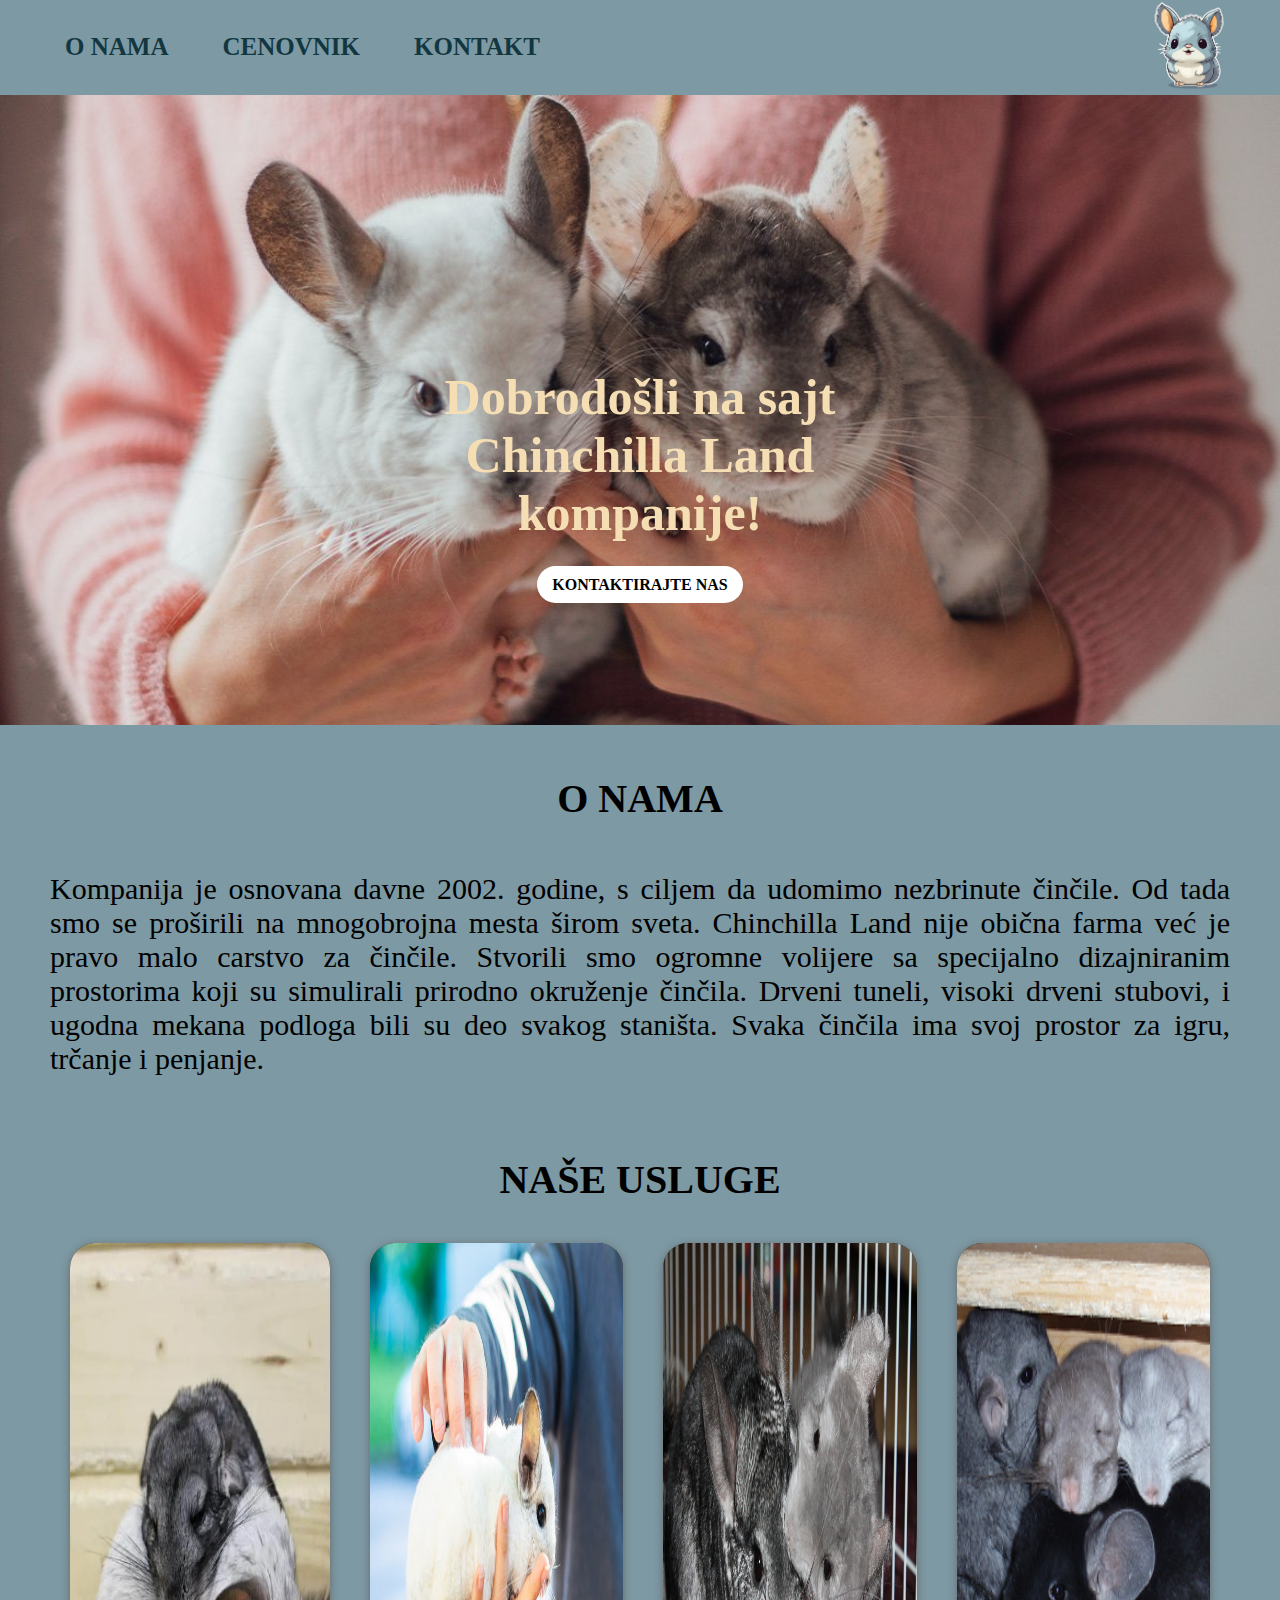
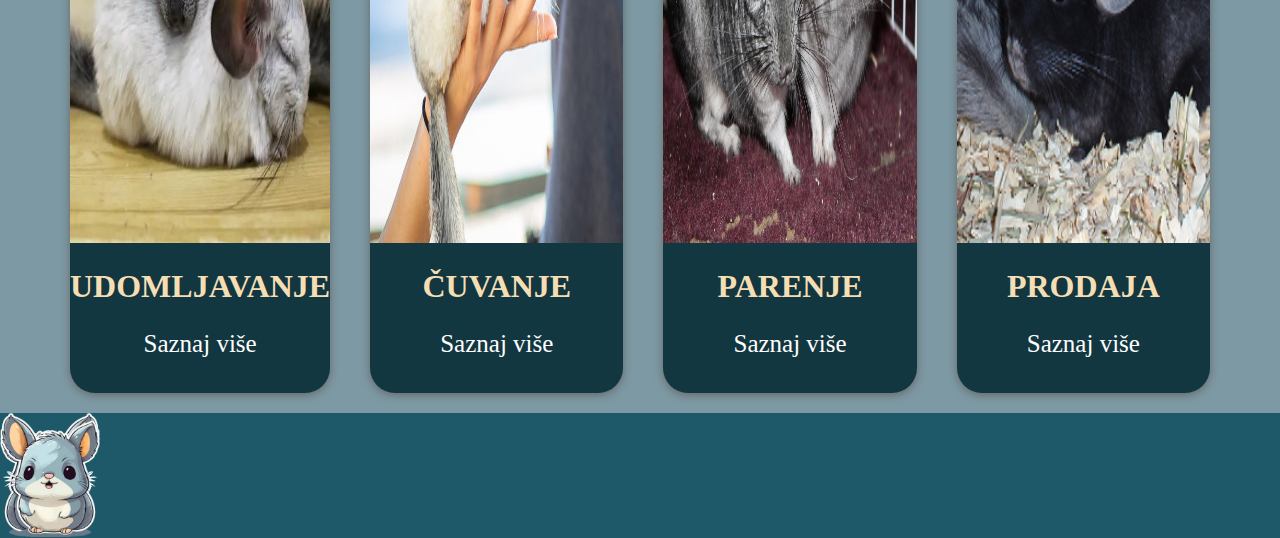
<file: index.html>
<!DOCTYPE html>
<html>

<head>
  <meta charset="UTF-8">
  <title>Dobrodošli!</title>
  <link rel="stylesheet" href="style.css">
</head>

<body>

  <div class="navbar">

    <ul class="nav-menu">
      <li class="nav-item"><a href="#">O nama</a></li>
      <li class="nav-item"><a href="cenovnik.html">Cenovnik</a></li>
      <li class="nav-item"><a href="kontakt.html">Kontakt</a></li>
    </ul>
    <div class="navbar-logo">
      <img class="logo" src="slike/logo.jpg">
    </div>

  </div>

  <div class="hero-image">

    <div class="hero-card">
      <h1>Dobrodošli na sajt Chinchilla Land kompanije!</h1>
      <a href="kontakt.html"> KONTAKTIRAJTE NAS </a>
    </div>
  </div>

  <div class="detalji">

    <div class="o_nama">

      <h2>O nama</h2>
      <p>Kompanija je osnovana davne 2002. godine, s ciljem da udomimo nezbrinute činčile. Od tada smo se proširili na
        mnogobrojna mesta širom sveta. Chinchilla Land nije obična farma već je pravo malo carstvo za činčile. Stvorili smo ogromne volijere sa specijalno 
        dizajniranim prostorima koji su simulirali prirodno okruženje činčila. Drveni tuneli, visoki drveni stubovi, i ugodna mekana podloga bili su deo svakog staništa. 
        Svaka činčila ima svoj prostor za igru, trčanje i penjanje. </p>
        <h2 class="nase_usluge">Naše usluge</h2>
    </div>

    <div class="usluge">

      <div class="kartica">
        <img src="slike/udomljavanje.jpg">
        <h1>UDOMLJAVANJE</h1>
        <a href="cenovnik.html">Saznaj više</a>
      </div>

      <div class="kartica">
        <img src="slike/cuvanje.jpg">
        <h1>ČUVANJE</h1>
        <a href="cenovnik.html">Saznaj više</a>
      </div>

      <div class="kartica">
        <img src="slike/parenje.jpg">
        <h1>PARENJE</h1>
        <a href="cenovnik.html">Saznaj više</a>
      </div>

      <div class="kartica">
        <img src="slike/prodaja.png">
        <h1>PRODAJA</h1>
        <a href="cenovnik.html">Saznaj više</a>
      </div>

    </div>

  </div>

  <div class="animacija">
    <div class="cincila1"><img src="slike/animacija levo.png"></div>
    <div class="cincila2"><img src="slike/animacija.png"></div>
  </div>



</body>

</html>
</file>
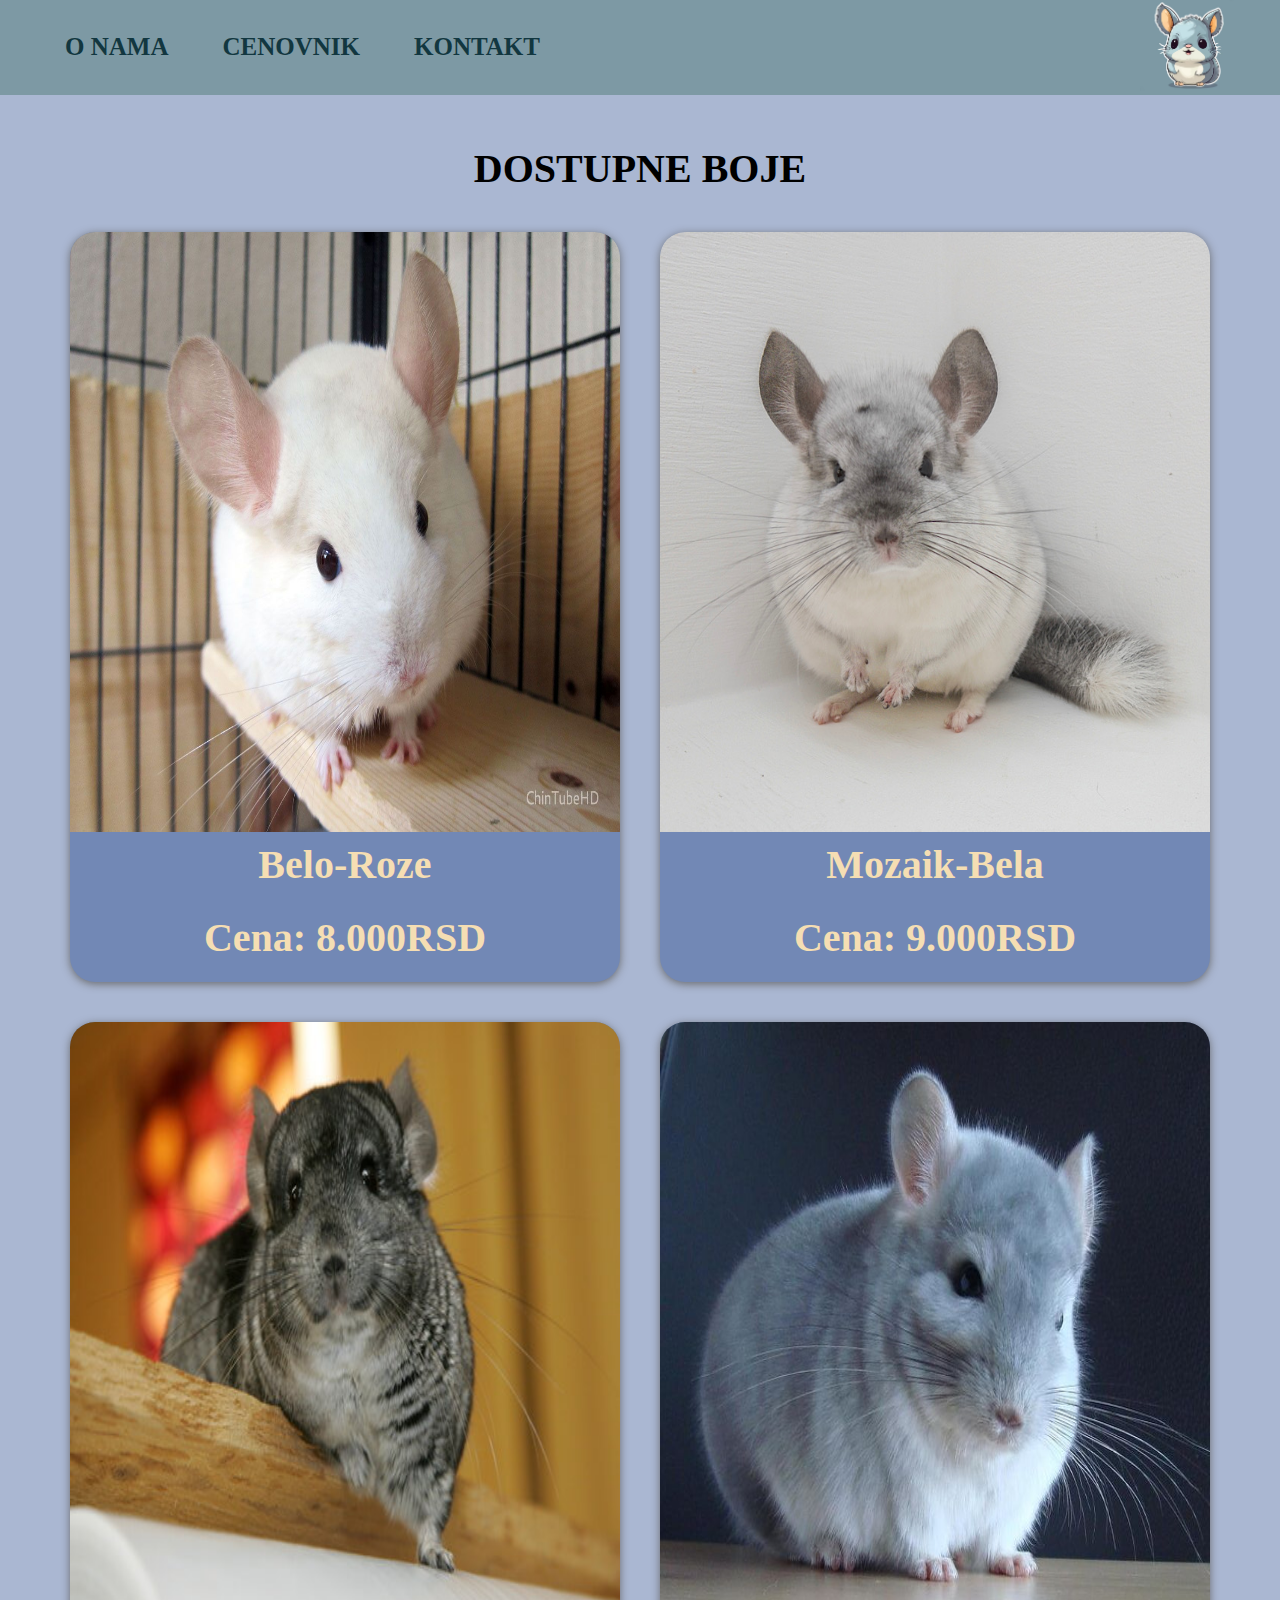
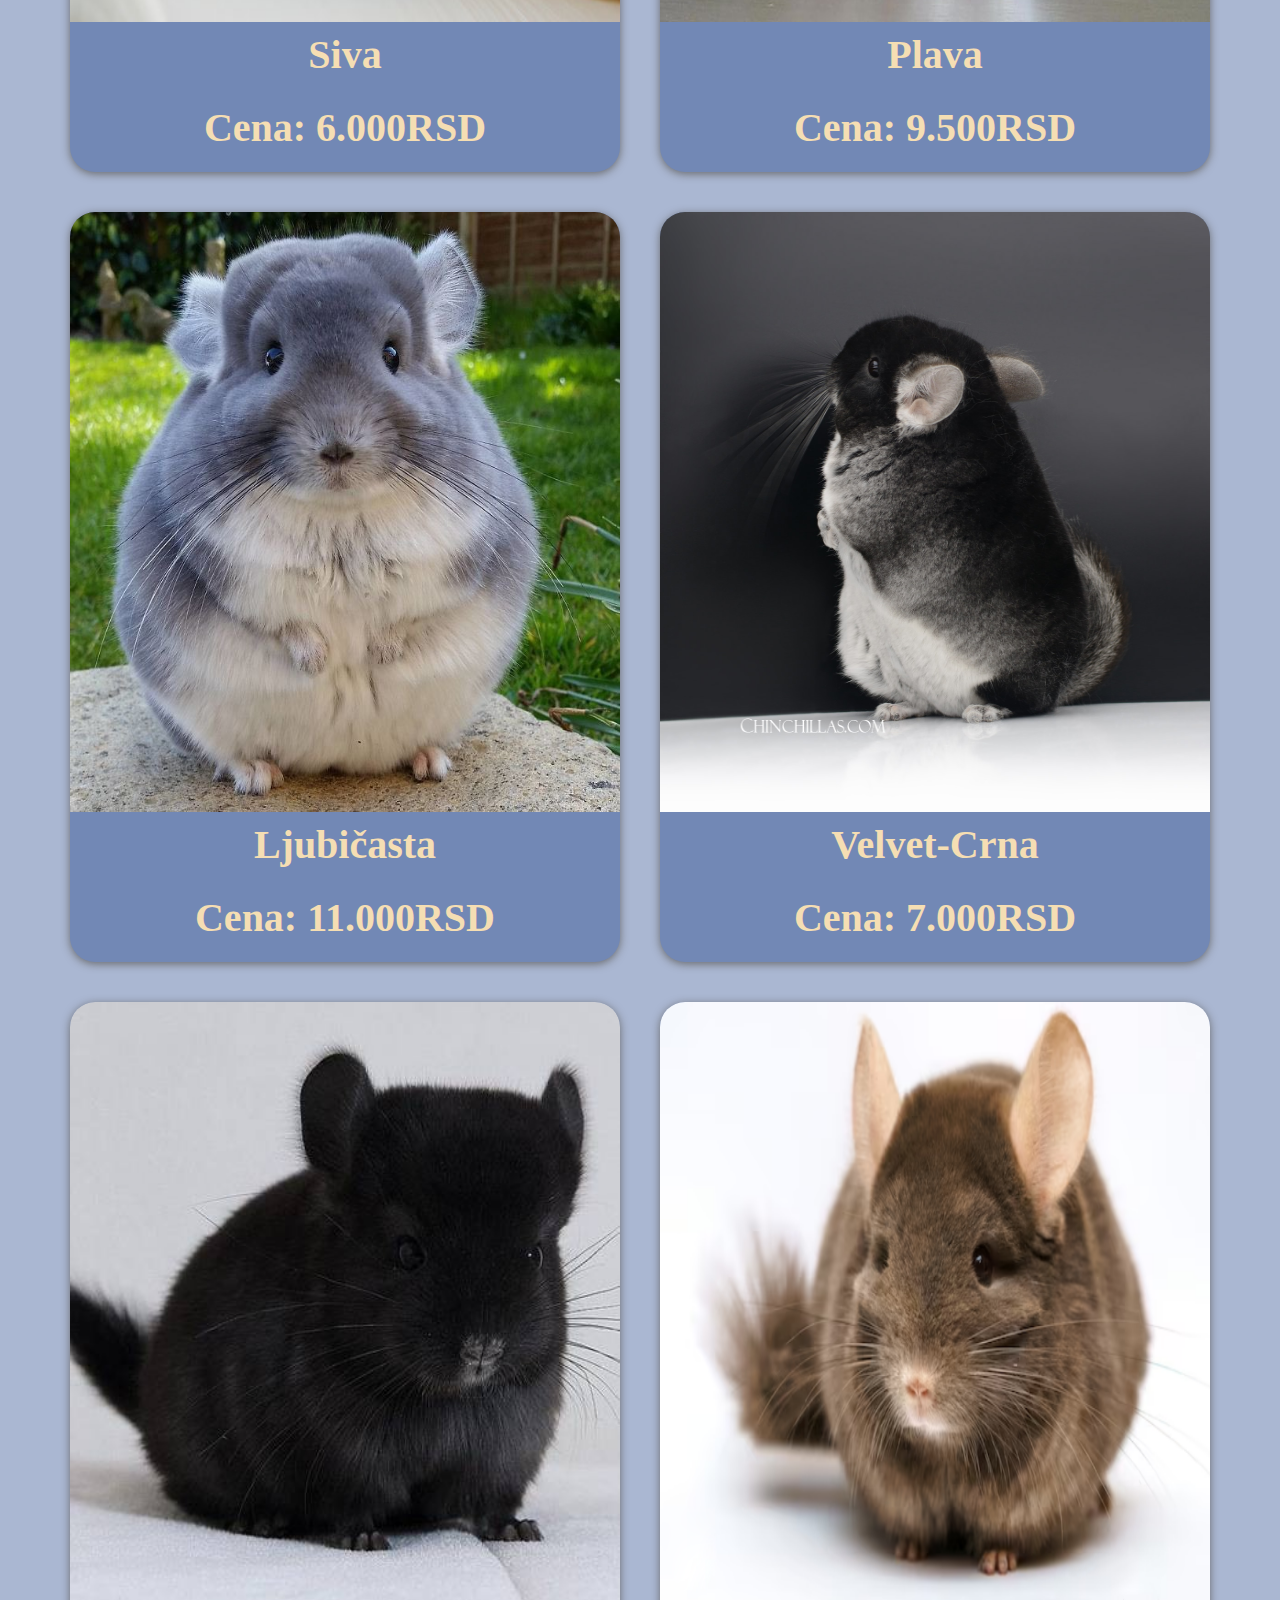
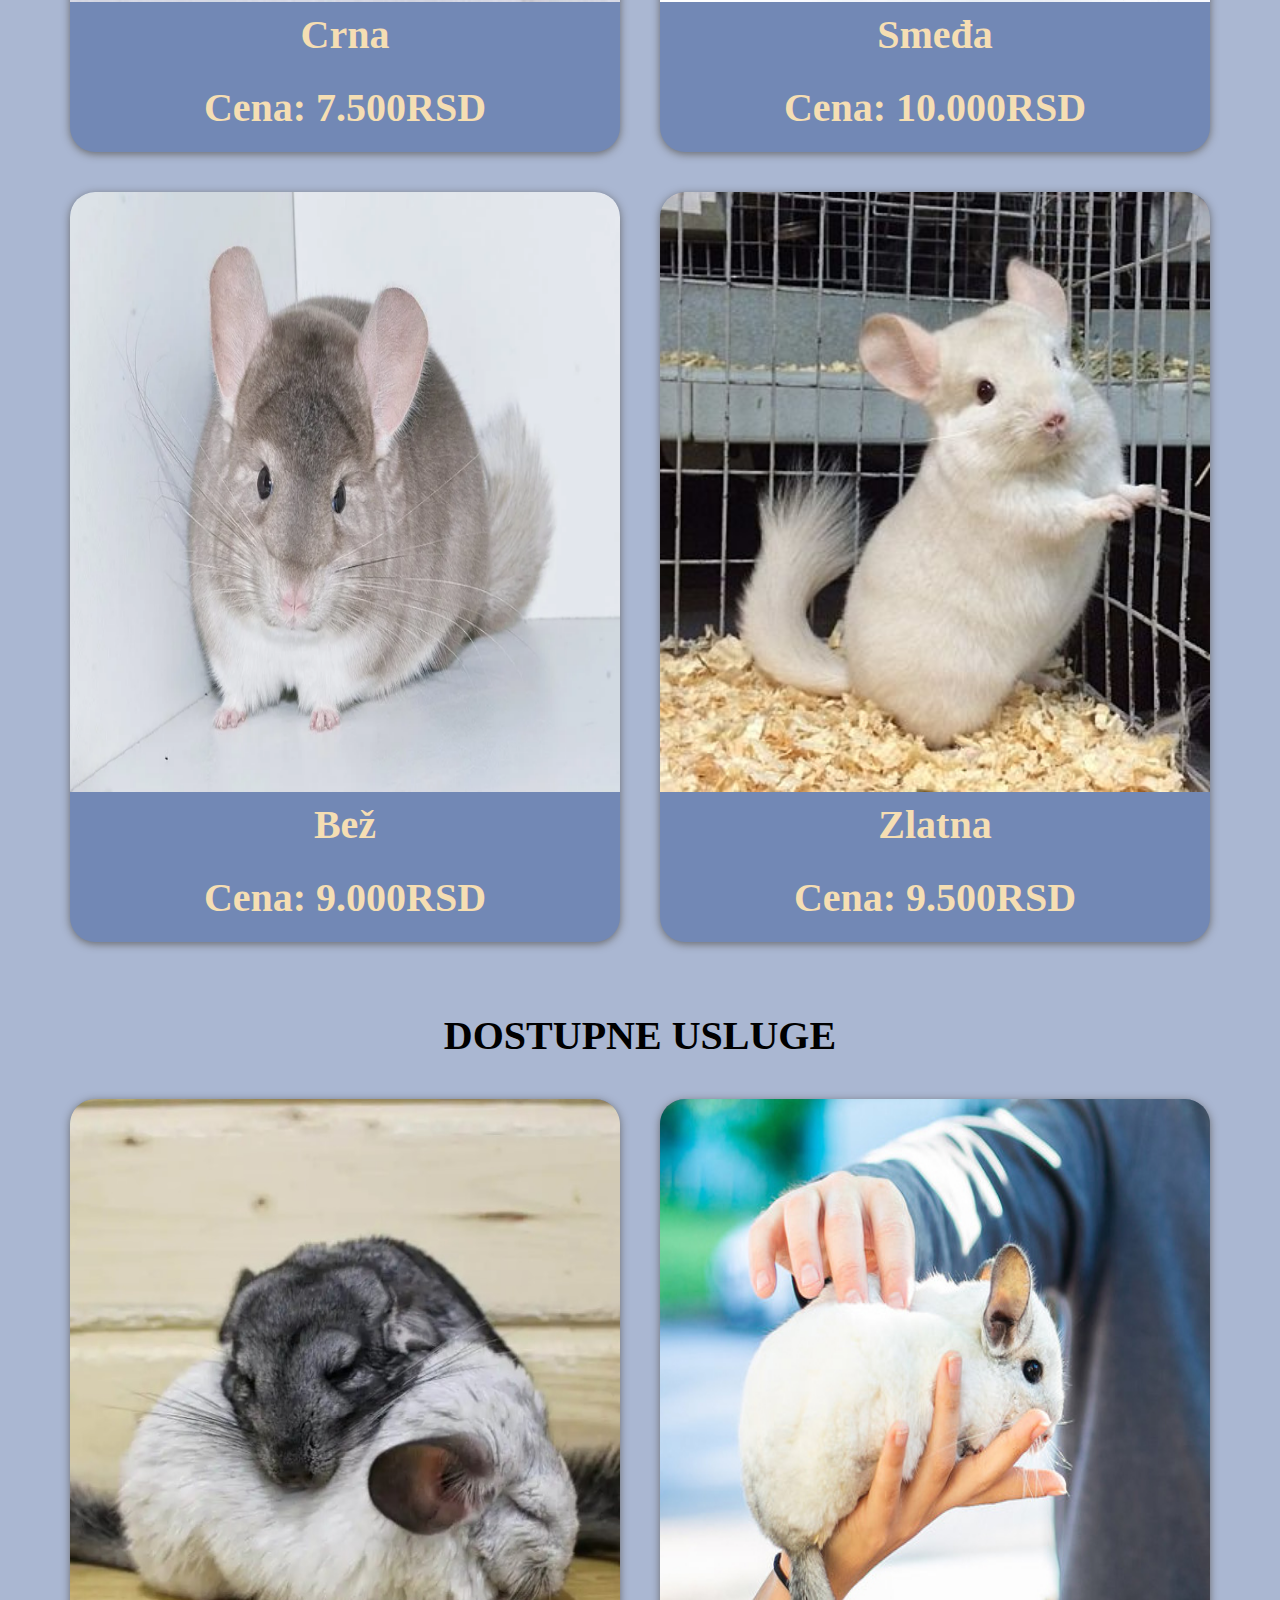
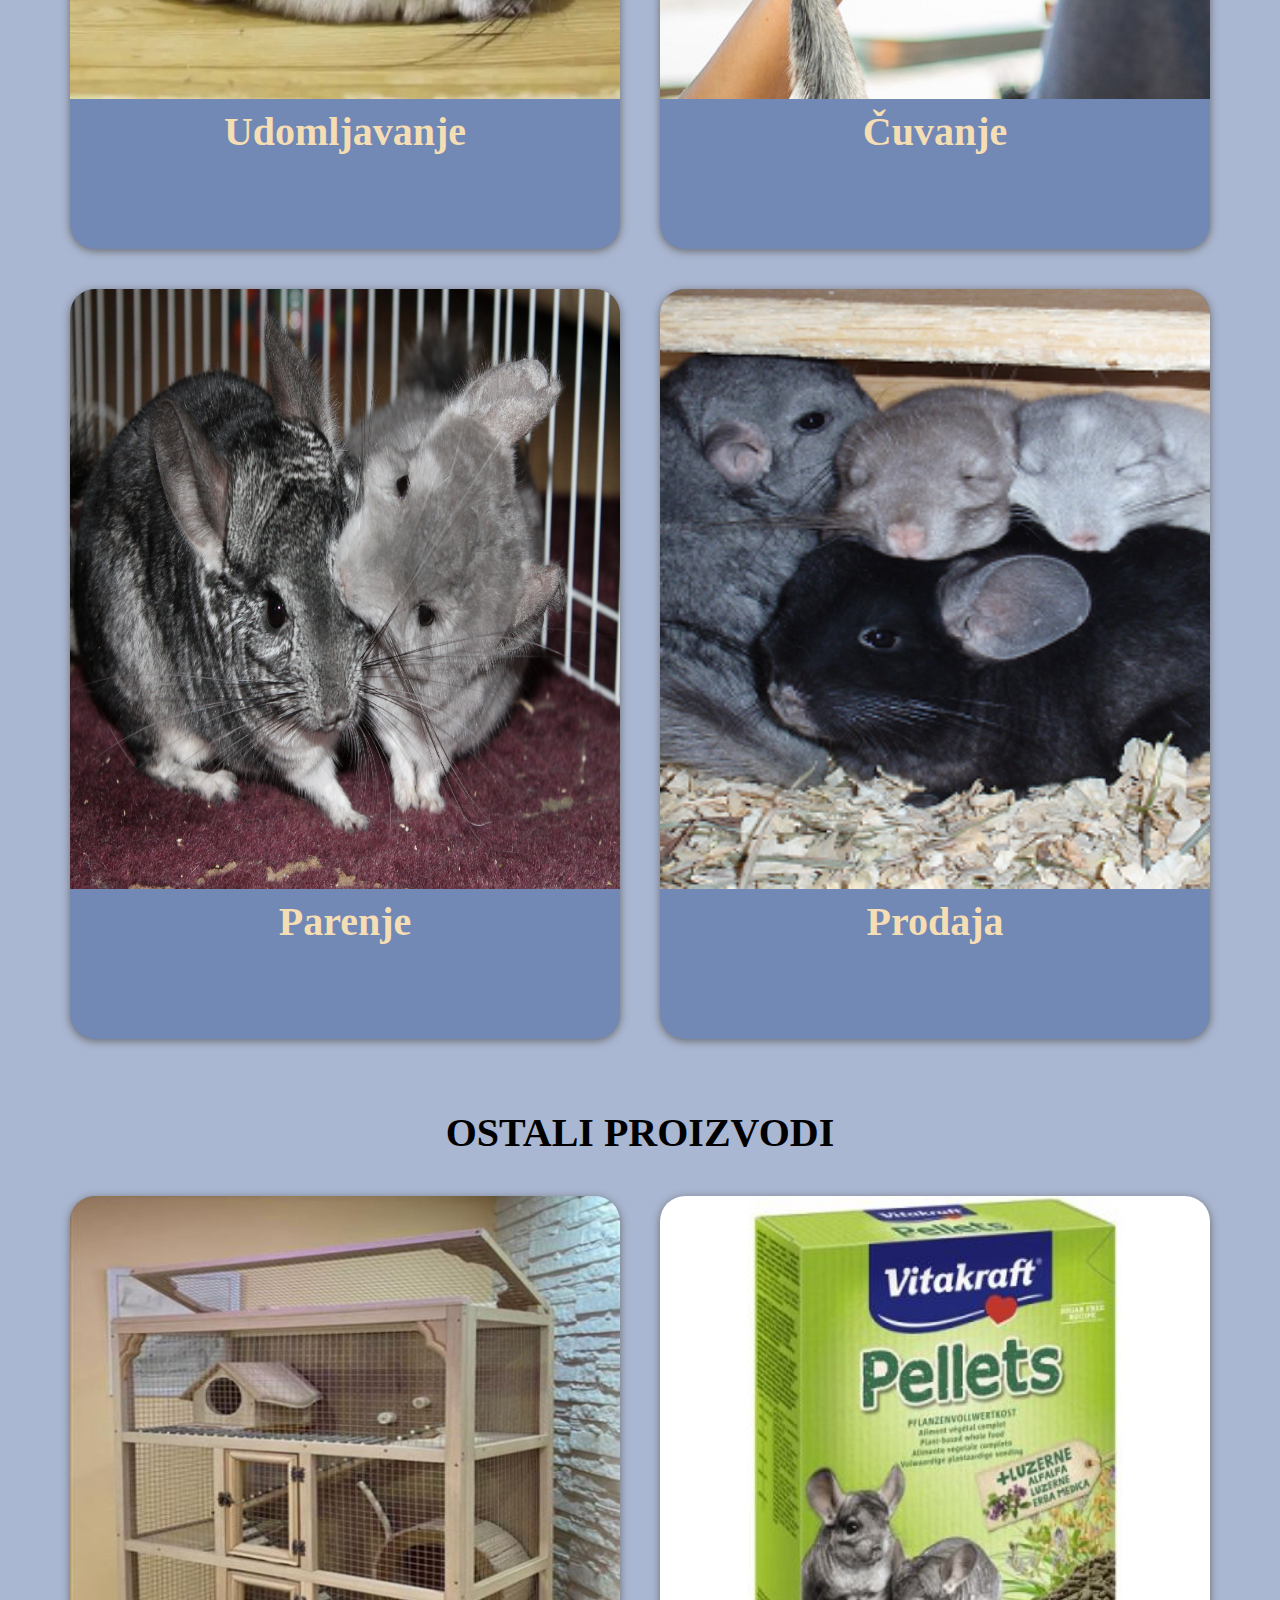
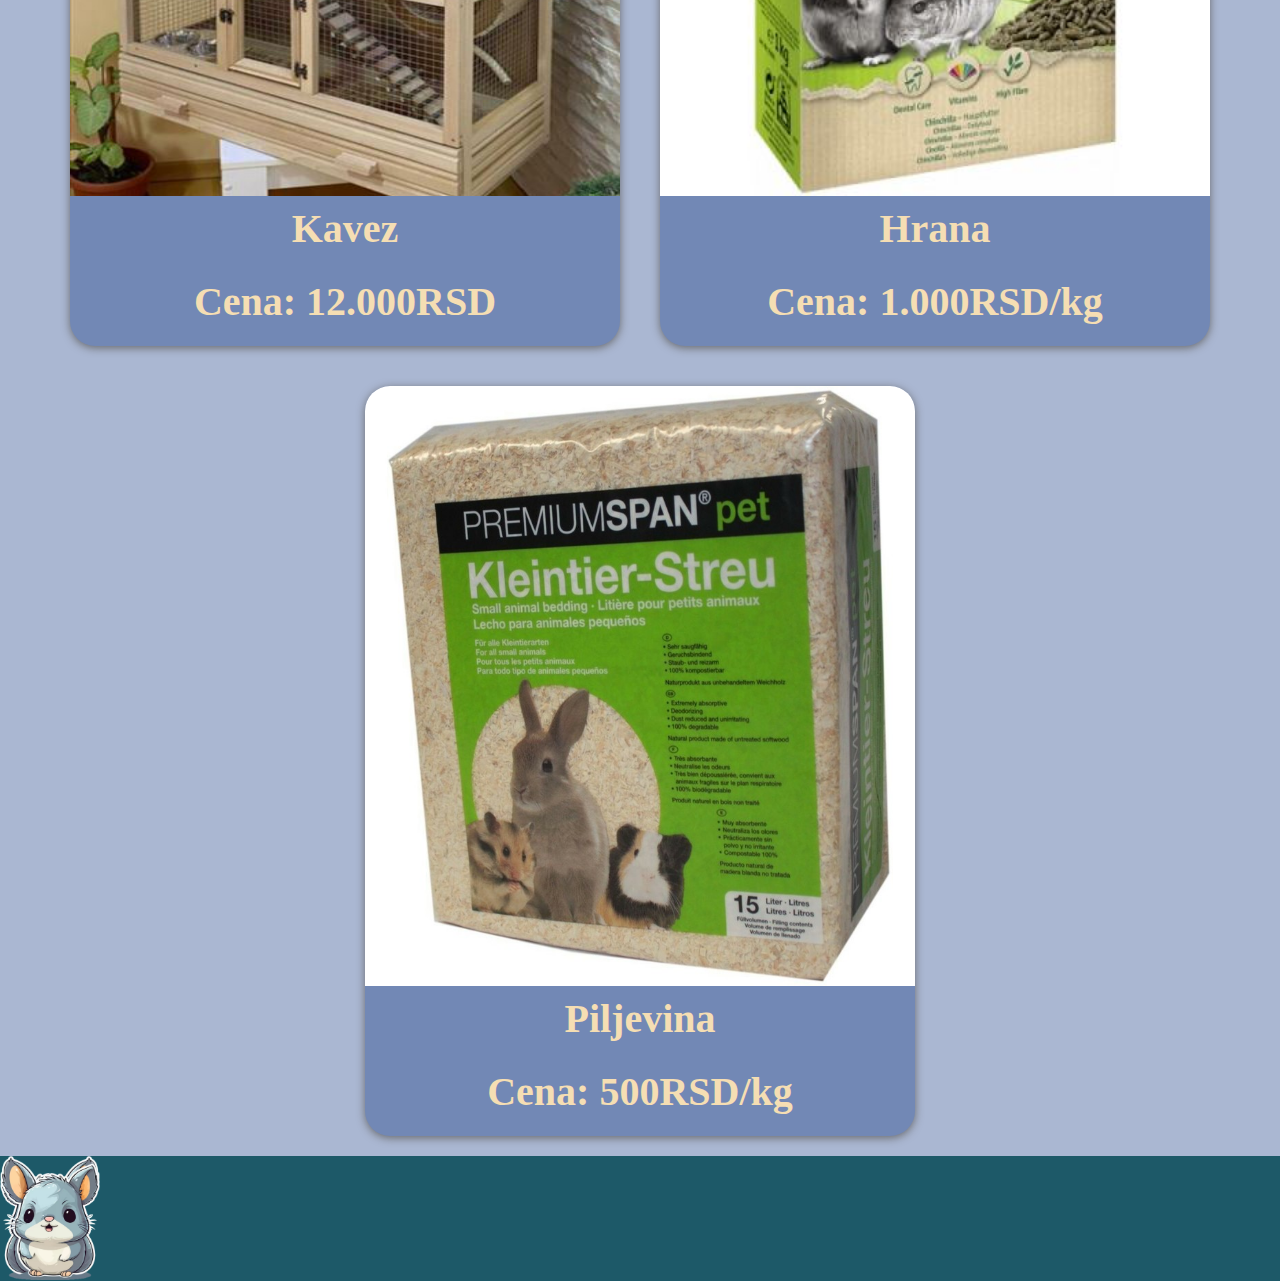
<file: cenovnik.html>
<!DOCTYPE html>
<html>

<head>
    <meta charset="UTF-8">
    <link rel="stylesheet" href="style.css">
    <meta name="viewport" content="width=device-width, initial-scale=1.0">
    <title>Cenovnik</title>
</head>

<body>
    <div class="navbar">

        <ul class="nav-menu">
            <li class="nav-item"><a href="index.html">O nama</a></li>
            <li class="nav-item"><a href="#">Cenovnik</a></li>
            <li class="nav-item"><a href="kontakt.html">Kontakt</a></li>
        </ul>
        <div class="navbar-logo">
            <img class="logo" src="slike/logo.jpg">
        </div>

    </div>
    <div class="tabele">
        <h2> Dostupne boje </h2>

        <div class="dostupne_boje">

            <div class="kartica_boja">
                <img src="slike/pink_white.jpg">
                <div class="info">
                    <h1>Belo-Roze</h1>
                    <h1>Cena: 8.000RSD</h1>
                </div>
            </div>

            <div class="kartica_boja">
                <img src="slike/white_mosaic.jpg">
                <div class="info">
                    <h1>Mozaik-Bela</h1>
                    <h1>Cena: 9.000RSD</h1>
                </div>
            </div>

            <div class="kartica_boja">
                <img src="slike/gray.jpg">
                <div class="info">
                    <h1>Siva</h1>
                    <h1>Cena: 6.000RSD</h1>
                </div>
            </div>

            <div class="kartica_boja">
                <img src="slike/blue_diamond.jpg">
                <div class="info">
                    <h1>Plava</h1>
                    <h1>Cena: 9.500RSD</h1>
                </div>
            </div>

            <div class="kartica_boja">
                <img src="slike/violet.jpg">
                <div class="info">
                    <h1>Ljubičasta</h1>
                    <h1>Cena: 11.000RSD</h1>
                </div>
            </div>

            <div class="kartica_boja">
                <img src="slike/black_velvet.jpg">
                <div class="info">
                    <h1>Velvet-Crna</h1>
                    <h1>Cena: 7.000RSD</h1>
                </div>
            </div>

            <div class="kartica_boja">
                <img src="slike/ebony.jpg">
                <div class="info">
                    <h1>Crna</h1>
                    <h1>Cena: 7.500RSD</h1>
                </div>
            </div>

            <div class="kartica_boja">
                <img src="slike/brown.png">
                <div class="info">
                    <h1>Smeđa</h1>
                    <h1>Cena: 10.000RSD</h1>
                </div>
            </div>

            <div class="kartica_boja">
                <img src="slike/beige.png">
                <div class="info">
                    <h1>Bež</h1>
                    <h1>Cena: 9.000RSD</h1>
                </div>
            </div>

            <div class="kartica_boja">
                <img src="slike/goldbar.jpg">
                <div class="info">
                    <h1>Zlatna</h1>
                    <h1>Cena: 9.500RSD</h1>
                </div>
            </div>
        </div>

        <h2> Dostupne usluge </h2>

        <div class="dostupne_usluge">

            <div class="kartica_usluga">
                <img src="slike/udomljavanje.jpg">
                <div class="info">
                    <h1>Udomljavanje</h1>
                </div>
            </div>

            <div class="kartica_usluga">
                <img src="slike/cuvanje.jpg">
                <div class="info">
                    <h1>Čuvanje</h1>
                </div>
            </div>

            <div class="kartica_usluga">
                <img src="slike/parenje.jpg">
                <div class="info">
                    <h1>Parenje</h1>
                </div>
            </div>

            <div class="kartica_usluga">
                <img src="slike/prodaja.png">
                <div class="info">
                    <h1>Prodaja</h1>
                </div>
            </div>

        </div>

        <h2> Ostali proizvodi </h2>

        <div class="ostali_proizvodi">


            <div class="kartica_proizvoda">
                <img src="slike/kavez.jpg">
                <div class="info">
                    <h1>Kavez</h1>
                    <h1>Cena: 12.000RSD</h1>
                </div>
            </div>

            <div class="kartica_proizvoda">
                <img src="slike/hrana.jpg">
                <div class="info">
                    <h1>Hrana</h1>
                    <h1>Cena: 1.000RSD/kg</h1>
                </div>
            </div>

            <div class="kartica_proizvoda">
                <img src="slike/piljevina.jpg">
                <div class="info">
                    <h1>Piljevina</h1>
                    <h1>Cena: 500RSD/kg</h1>
                </div>
            </div>
        </div>

        <div class="animacija">
            <div class="cincila1"><img src="slike/animacija levo.png"></div>
            <div class="cincila2"><img src="slike/animacija.png"></div>
          </div>
        

</body>

</html>
</file>
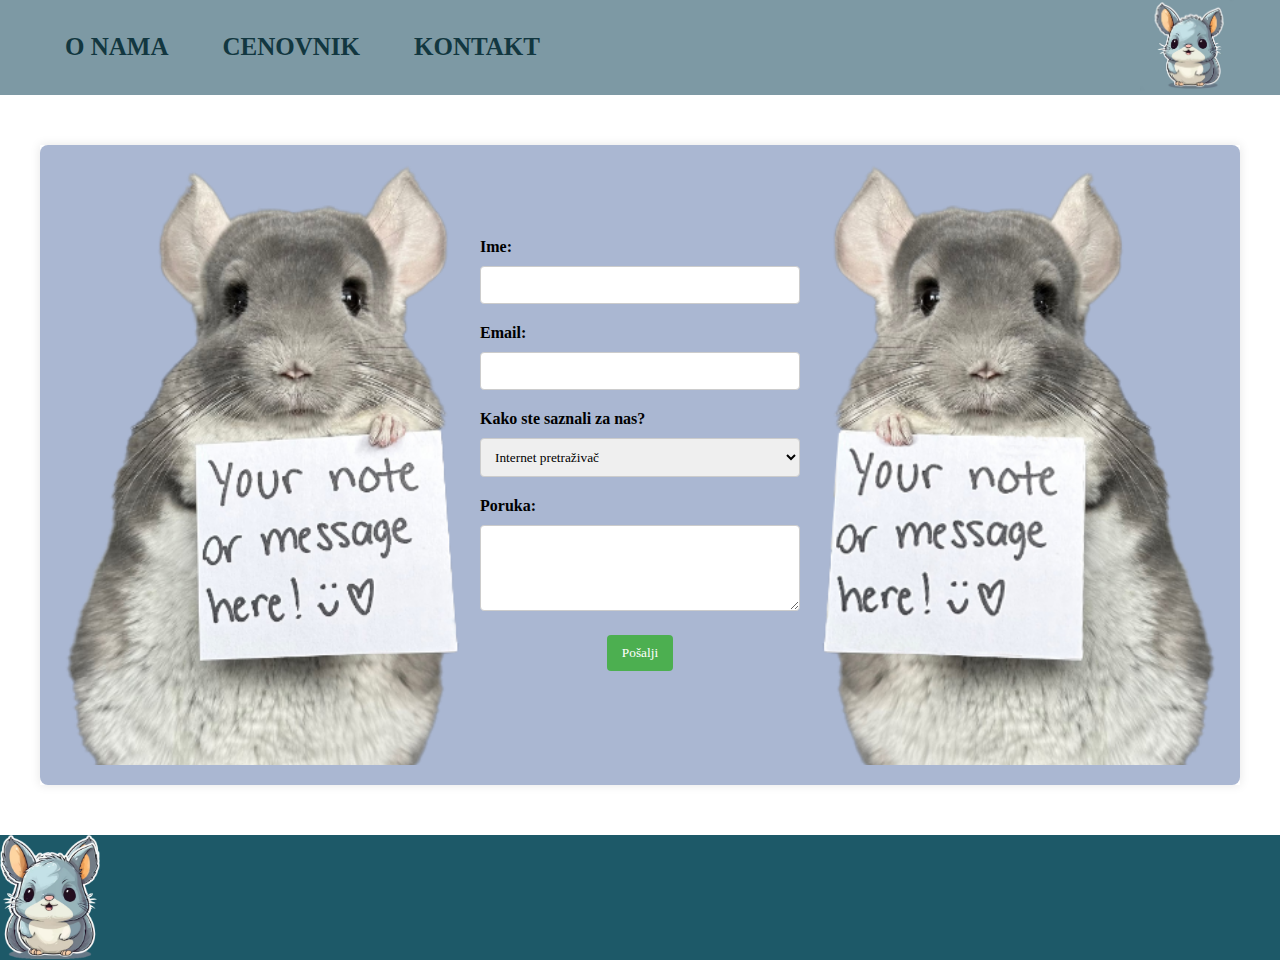
<file: kontakt.html>
<!DOCTYPE html>
<html>

<head>
  <meta charset="UTF-8">
  <meta name="viewport" content="width=device-width, initial-scale=1.0">
  <link rel="stylesheet" href="style.css">
  <title>Kontaktirajte nas</title>
</head>

<body>

  <div class="navbar">

    <ul class="nav-menu">
      <li class="nav-item"><a href="index.html">O nama</a></li>
      <li class="nav-item"><a href="cenovnik.html">Cenovnik</a></li>
      <li class="nav-item"><a href="#">Kontakt</a></li>
    </ul>
    <div class="navbar-logo">
      <img class="logo" src="slike/logo.jpg">
    </div>

  </div>

  <div class="container">
    <div class="contact-form">
      <div class="form-image form-left">
      </div>

      <div class="form-content">
        <div class="form-group">
          <label for="name">Ime:</label>
          <input type="text" id="name" name="name" required>
        </div>

        <div class="form-group">
          <label for="email">Email:</label>
          <input type="email" id="email" name="email" required>
        </div>

        <div class="form-group">
          <label for="how-found">Kako ste saznali za nas?</label>
          <select id="how-found" name="how-found">
            <option value="web">Internet pretraživač</option>
            <option value="social-media">Društvene mreže</option>
            <option value="recommendation">Preporuka prijatelja</option>
            <option value="other">Drugo</option>
          </select>
        </div>

        <div class="form-group">
          <label for="message">Poruka:</label>
          <textarea id="message" name="message" rows="4" required></textarea>
        </div>



        <div class="form-group">
          <button type="submit">Pošalji</button>
        </div>
      </div>

      <div class="form-image form-right">
      </div>
    </div>
  </div>


  <div class="animacija">
    <div class="cincila1"><img src="slike/animacija levo.png"></div>
    <div class="cincila2"><img src="slike/animacija.png"></div>
  </div>


</html>
</body>
</file>
<file: style.css>
html,
body {
    margin: 0;
    padding: 0;
}

* {
    font-family: cursive;
}

.navbar {
    display: flex;
    justify-content: space-between;
    align-items: center;
    background-color: #7d99a4;
}

.navbar .logo {
    width: 100px;
    padding-right: 40px;
}

.nav-menu .nav-item {
    display: inline;
    margin: 20px;
    font-size: 25px;
}

.nav-menu .nav-item a {
    text-decoration: none;
    color: #123740;
    text-transform: uppercase;
    font-weight: bold;
    padding: 15px 5px;
    border-radius: 20px;
    transition: 0.3s ease;
}

.nav-menu .nav-item a:hover {
    background-color: #687989;
}

.hero-card h1 {
    color: wheat;
    text-align: center;
    font-size: 50px;
}

.hero-image {
    background-image: url(slike/heroimage.jpg);
    background-repeat: no-repeat;
    background-size: cover;
    height: 70vh;
    display: flex;
    align-items: center;
    justify-content: center;
}

.hero-image .hero-card {
    width: 600px;
    text-align: center;
    height: 150px;
}

.hero-image .hero-card a {
    background-color: white;
    color: black;
    padding: 10px 15px;
    border-radius: 25px;
    text-decoration: none;
    font-weight: bold;
}

.hero-image .hero-card a:hover {
    background-color: transparent;
    transition: 0.3s ease;
}

.o_nama {
    margin: auto;
    font-size: 30px;
    text-align: center;
}

.o_nama h2 {
    padding-top: 50px;
    padding-bottom: 20px;
    font-size: 40px;
    text-transform: uppercase;
}

.usluge {
    display: flex;
    align-items: center;
    justify-content: center;
    padding: 0px 50px;
}

.usluge .kartica {
    background-color: #123740;
    width: 650px;
    margin: 20px 20px;
    height: 750px;
    box-shadow: 0 2px 8px 0 rgba(99, 99, 99, .9);
    border-radius: 25px;

}

.kartica img {
    width: 100%;
    height: 600px;
    border-top-right-radius: 25px;
    border-top-left-radius: 25px;
}

.kartica h1 {
    text-align: center;
    margin-bottom: 10px;
    color: wheat;
}

.kartica a {
    text-decoration: none;
    color: white;
    padding: 10px 15px;
    border-radius: 25px;
    display: block;
    width: 150px;
    margin: 15px auto;
    text-align: center;
    font-size: 25px;
}

.kartica a:hover {
    color: wheat;
}

h2 {
    margin: 0;
}

.kartica {
    position: relative;
    transition: transform 0.3s ease-in-out;
}

.kartica:hover {
    transform: translateY(-15px);

}

.detalji {
    background-color: #7d99a4;
}

.nase_usluge h2 {
    padding-bottom: 50px;
}

.o_nama p {
    padding: 0px 50px;
    text-align: justify;
}

.dostupne_boje,
.dostupne_usluge,
.ostali_proizvodi {
    display: flex;
    align-items: center;
    justify-content: center;
    height: auto;
    flex-wrap: wrap;
}

.dostupne_boje .kartica_boja,
.dostupne_usluge .kartica_usluga,
.ostali_proizvodi .kartica_proizvoda {
    background-color: #7288b5;
    width: 550px;
    margin: 20px 20px;
    height: 750px;
    box-shadow: 0 2px 8px 0 rgba(99, 99, 99, .9);
    border-radius: 25px;
}

.kartica_boja img,
.kartica_usluga img,
.kartica_proizvoda img {
    width: 100%;
    height: 600px;
    border-top-right-radius: 25px;
    border-top-left-radius: 25px;
    margin-bottom: 0px;
}


.kartica_boja h1,
.kartica_usluga h1,
.kartica_proizvoda h1 {
    text-align: center;
    color: wheat;
}

.info {
    display: block;
    text-align: center;
    font-size: 20px;
}

.info h1 {
    margin-top: 5px;

}

.tabele h2 {
    padding-top: 50px;
    padding-bottom: 20px;
    font-size: 40px;
    text-transform: uppercase;
    text-align: center;
    font-weight: 2000;
}

.tabele {
    background-color: #aab7d2;
}

.kartica_boja,
.kartica_proizvoda,
.kartica_usluga {
    transform: scale(1);
    transition: transform 0.5s ease-in-out;
}

.kartica_boja:hover,
.kartica_proizvoda:hover,
.kartica_usluga:hover {
    transform: scale(1.1);
}

.container {
    max-width: 1200px;
    margin: 50px auto;
    overflow: hidden;
    box-shadow: 0 0 10px rgba(0, 0, 0, 0.1);
}

.contact-form {
    display: flex;
    align-items: center;
    background-color: #aab7d2;
    padding: 20px;
    border-radius: 8px;

}

.form-image {
    width: 30%;
}

.form-content {
    flex: 1;
    padding: 0 20px;
}

.form-group {
    margin-bottom: 20px;
}

.form-group label {
    display: block;
    font-weight: bold;
    margin-bottom: 5px;
}

.form-group input,
.form-group textarea,
.form-group select {
    width: 100%;
    padding: 10px;
    border: 1px solid #ccc;
    border-radius: 4px;
    box-sizing: border-box;
    margin-top: 5px;
}

.form-group textarea {
    resize: vertical;
}

.form-group button {
    text-align: center;
    margin: 0 auto;
    display: block;
    background-color: #4caf50;
    color: #fff;
    padding: 10px 15px;
    border: none;
    border-radius: 4px;
    cursor: pointer;
}

.form-group button:hover {
    background-color: #45a049;
}

.form-right {
    height: 600px;
    width: 400px;
    background-image: url('slike/pozadina_levo.png');
    background-size: cover;
}

.form-left {
    height: 600px;
    width: 400px;
    background-image: url('slike/pozadina_forme.png');
    background-size: cover;
}


.animacija {
    margin-top: 0px;
    width: 100%;
    height: 125px;
    background-color: #1d5968;
    display: flex;

}

.animacija .cincila1 img {
    align-items: center;
    width: 100px;
    position: absolute;

    animation-name: cincila1;
    animation-duration: 5s;
    animation-direction: alternate;
    animation-iteration-count: infinite;
    animation-timing-function: linear;

}

.animacija .cincila2 img {
    align-items: center;
    width: 100px;
    position: absolute;

    animation-name: cincila2;
    animation-duration: 5s;
    animation-direction: alternate;
    animation-iteration-count: infinite;
    animation-timing-function: linear;

}

@keyframes cincila1 {
    from {
        left: 0px;
    }

    to {
        left: 47%;
    }

}

@keyframes cincila2 {
    from {
        right: 0px;
    }

    to {
        right: 47%;
    }

}


@media screen and (min-width: 320px) and (max-width: 425px) {
    /* * {
        border: #45a049 solid 1px;
    } */

    .navbar {
        height: 60px;
    }

    .navbar img {
        display: none;
    }

    .navbar ul {
        margin: auto;
        display: flex;
        flex-direction: row;
        align-items: center;
        padding: 0px;
    }

    .navbar .nav-item {
        padding: 5px 5px;
        margin: 5px;
    }

    .navbar ul li a {
        font-size: 13px;
    }

    .hero-image {
        display: flex;
        align-items: center;
        height: 200px;
    }

    .hero-image img {
        display: flex;
        flex-direction: column;
        width: 100%;
        padding: 0px, 5px;
    }

    .hero-image .hero-card h1 {
        font-size: 18px;
        -webkit-text-stroke-color: black;
        -webkit-text-stroke-width: 1px;
    }

    .hero-card {
        padding: 0px 20px;
    }

    .hero-card a {
        font-size: 15px;
        padding: 0px 20px;
    }

    .o_nama h2 {
        font-size: 20px;
        padding: 10px 0px;
    }

    .o_nama p {
        margin: 0px;
        font-size: 17px;
        padding: 0px 20px;
    }

    .usluge {
        display: flex;
        flex-direction: column;
        align-items: center;
        padding: 0px 5px;

    }

    .usluge .kartica {
        width: 300px;
        height: auto;
        margin: 10px 0px;
        text-align: center;
    }

    .usluge .kartica h1 {
        font-size: 25px;
        margin: 0px;
    }

    .usluge .kartica a {
        margin: 5px auto;
        padding: 5px;
    }

    .usluge .kartica img {
        height: 270px;
    }

    .animacija {
        height: 65px;
    }

    .animacija img {
        height: 60px;
        width: 102px;
    }

    .tabele h2 {
        padding: 10px 0px;
        font-size: 20px;
    }

    .dostupne_boje .kartica_boja,
    .dostupne_usluge .kartica_usluga,
    .ostali_proizvodi .kartica_proizvoda {
        display: flex;
        flex-direction: column;
        align-items: center;
        width: 300px;
        height: auto;
        margin: 10px 0px;
        text-align: center;

    }

    .dostupne_boje .kartica_boja h1,
    .dostupne_usluge .kartica_usluga h1,
    .ostali_proizvodi .kartica_proizvoda h1 {
        font-size: 25px;
        margin: 0px;
    }

    .dostupne_boje .kartica_boja img,
    .dostupne_usluge .kartica_usluga img,
    .ostali_proizvodi .kartica_proizvoda img {
        height: 270px;
    }

    .container{
        margin: 10px 0px;
    }

    .contact-form{
        display: block;
        margin: 0px auto;
        width: 70%;
        border-radius: 8px;
    }

    .form-image{
        display: none;
    }

}

@media screen and (min-width:768px) and (max-width:1024px) {
    /* *{
        border: #123740 solid 1px;
    } */

    .hero-image {
        display: flex;
        align-items: center;
        height: 550px;
    }

    .hero-image img {
        display: flex;
        flex-direction: column;
        width: 100%;
        padding: 0px, 5px;
    }

    .hero-image .hero-card h1 {
        font-size: 50px;
        -webkit-text-stroke-color: black;
        -webkit-text-stroke-width: 1px;
    }

    .o_nama h2 {
        font-size: 40px;
        padding: 10px 0px;
    }

    .o_nama p {
        margin: 0px;
        font-size: 30px;
        padding: 0px 20px;
    }

    .usluge{
        display: flex;
        flex-wrap: wrap;
        align-items: center;
        padding: 0px 5px;
    }

    .usluge .kartica {
        width: 400px;
        height: auto;
        margin: 20px 50px;
        text-align: center;
    }
   
    .usluge .kartica img{
        height: 350px;
    }

    .usluge .kartica h1 {
        font-size: 30px;
        margin: 0px;
    }

    .usluge .kartica a {
        font-size: 20px;
        margin: 5px auto;
        padding: 5px;
    }

    .usluge .kartica img {
        height: 270px;
    }

    .animacija {
        height: 100px;
    }

    .animacija img {
        height: 100px;
        width: 102px;
    }

    .tabele h2 {
        padding: 10px 0px;
        font-size: 40px;
    }

    .dostupne_boje .kartica_boja,
    .dostupne_usluge .kartica_usluga,
    .ostali_proizvodi .kartica_proizvoda {
        display: flex;
        flex-direction: column;
        align-items: center;
        width: 300px;
        height: auto;
        margin: 30px 10px;
        text-align: center;

    }

    .dostupne_boje .kartica_boja h1,
    .dostupne_usluge .kartica_usluga h1,
    .ostali_proizvodi .kartica_proizvoda h1 {
        font-size: 25px;
        margin: 0px;
    }

    .dostupne_boje .kartica_boja img,
    .dostupne_usluge .kartica_usluga img,
    .ostali_proizvodi .kartica_proizvoda img {
        height: 270px;
    }

    .container{
        margin: 10px 0px;
    }

    .contact-form{
        display: flex;
        margin: 0px auto;
        width: 90%;
        border-radius: 8px;
    }

    .form-right {
        display: none;
    }

    .form-left{
        height: 370px;
        width: 35%;
    }
}
</file>
